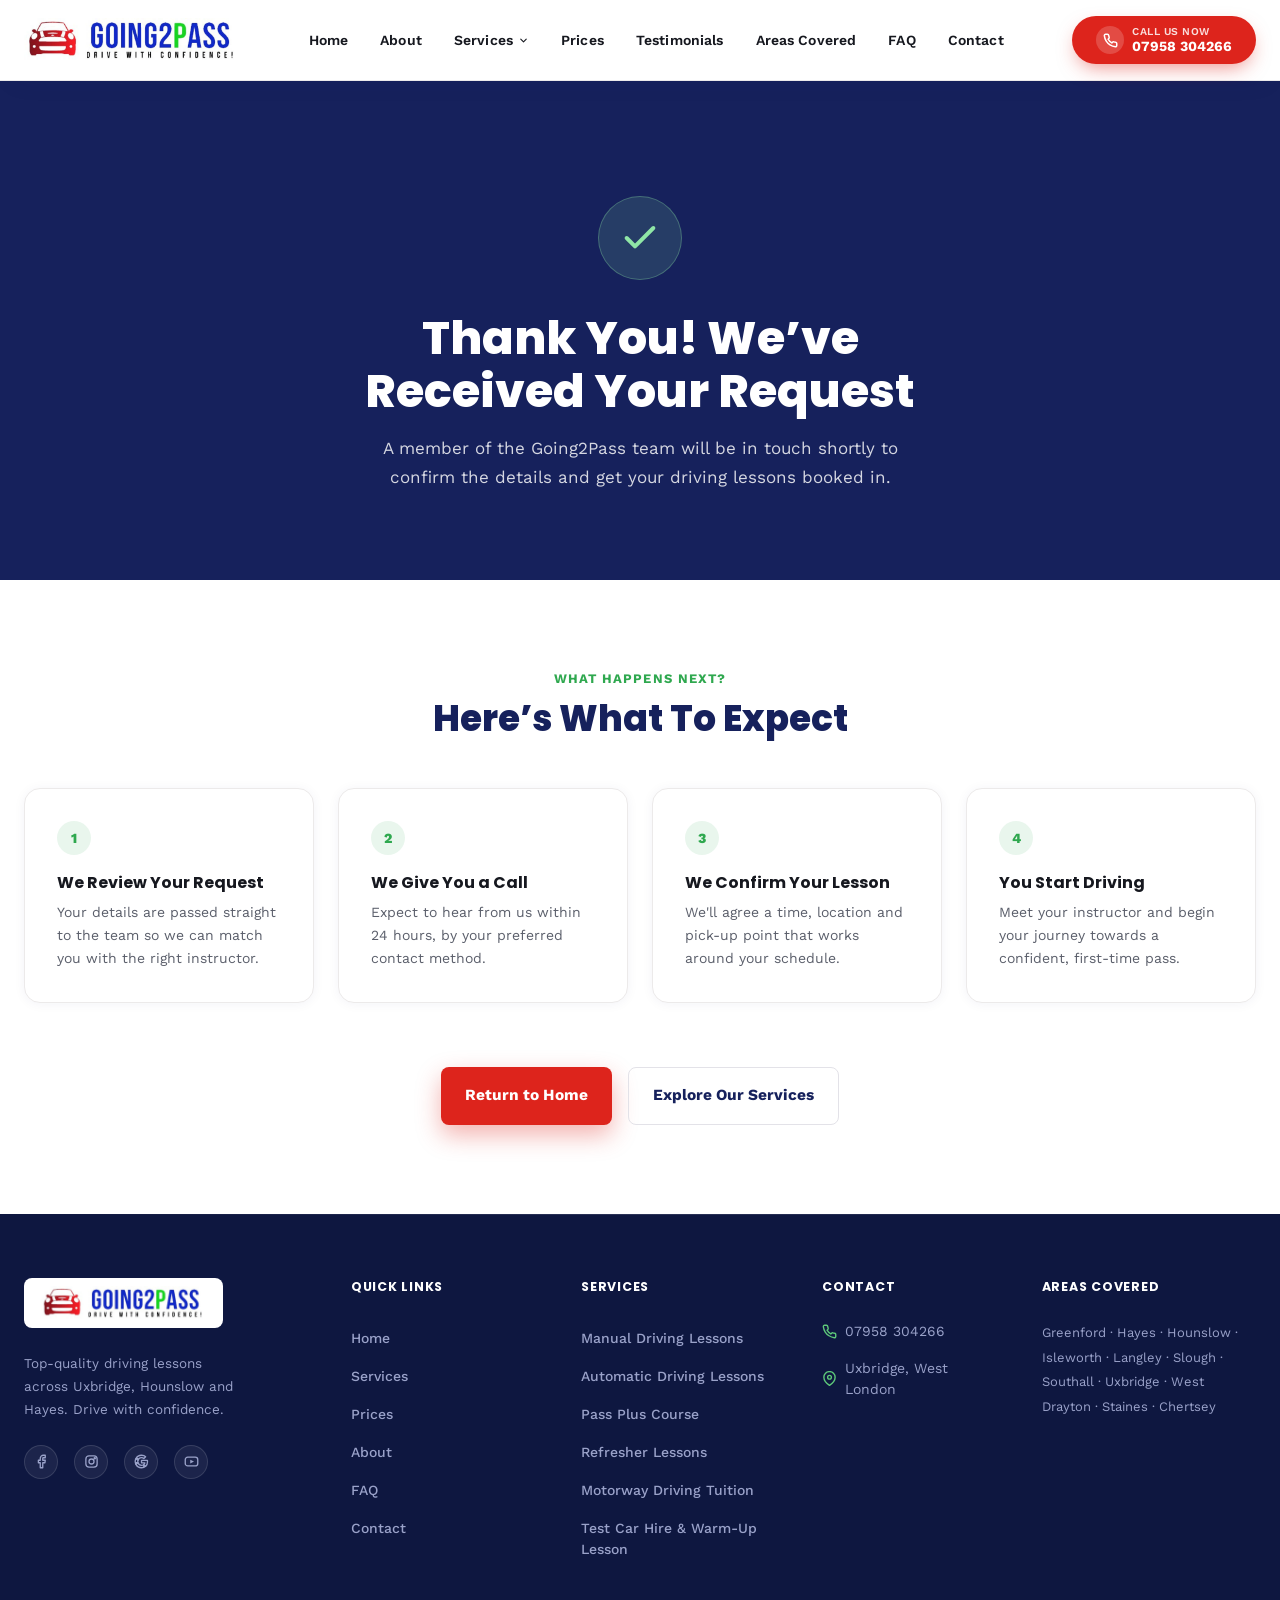
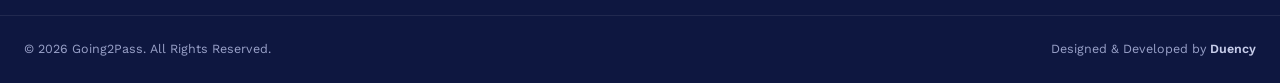
<file: thank-you.html>
<!DOCTYPE html>
<html lang="en">
<head>
<meta charset="utf-8">
<meta name="viewport" content="width=device-width, initial-scale=1">
<title>Thank You — Going2Pass Driving School</title>
<meta name="description" content="Thank you for contacting Going2Pass Driving School. We've received your request and will be in touch shortly.">
<link rel="preconnect" href="https://fonts.googleapis.com">
<link href="https://fonts.googleapis.com/css2?family=Poppins:wght@500;600;700;800&family=Work+Sans:wght@400;500;600;700&display=swap" rel="stylesheet">
<link rel="stylesheet" href="assets/css/main.css">
</head>
<body>

<!-- ============ NAV ============ -->
<header class="site-header">
  <div class="nav-bar container">
    <a href="index.html" class="nav-brand" aria-label="Going2Pass — home">
      <img class="nav-logo" src="assets/images/logo/logo.jpg" alt="Going2Pass">
    </a>
    <nav class="nav-links" aria-label="Primary">
      <a href="index.html#welcome">Home</a>
      <a href="about.html">About</a>
      <div class="nav-item">
        <a href="services.html" class="nav-item-trigger">
          Services
          <svg class="nav-chevron" width="11" height="11" viewBox="0 0 24 24" fill="none" stroke="currentColor" stroke-width="2.4" stroke-linecap="round" stroke-linejoin="round"><polyline points="6 9 12 15 18 9"/></svg>
        </a>
        <div class="nav-dropdown">
          <a href="manual-driving-lessons.html"><svg width="17" height="17" viewBox="0 0 24 24" fill="none" stroke="currentColor" stroke-width="2.1" stroke-linecap="round" stroke-linejoin="round"><circle cx="12" cy="12" r="8"/><path d="M12 4v4M12 16v4M4 12h4M16 12h4"/></svg>Manual Driving Lessons</a>
          <a href="automatic-driving-lessons.html"><svg width="17" height="17" viewBox="0 0 24 24" fill="none" stroke="currentColor" stroke-width="2.1" stroke-linecap="round" stroke-linejoin="round"><circle cx="12" cy="12" r="3"/><path d="M12 2v3M12 19v3M4.2 4.2l2.1 2.1M17.7 17.7l2.1 2.1M2 12h3M19 12h3M4.2 19.8l2.1-2.1M17.7 6.3l2.1-2.1"/></svg>Automatic Driving Lessons</a>
          <a href="pass-plus-course.html"><svg width="17" height="17" viewBox="0 0 24 24" fill="none" stroke="currentColor" stroke-width="2.1" stroke-linecap="round" stroke-linejoin="round"><path d="M9 11l3 3L22 4"/><path d="M21 12v7a2 2 0 0 1-2 2H5a2 2 0 0 1-2-2V5a2 2 0 0 1 2-2h11"/></svg>Pass Plus Course</a>
          <a href="refresher-lessons.html"><svg width="17" height="17" viewBox="0 0 24 24" fill="none" stroke="currentColor" stroke-width="2.1" stroke-linecap="round" stroke-linejoin="round"><path d="M3 12a9 9 0 1 0 3-6.7"/><polyline points="3 4 3 9 8 9"/></svg>Refresher Lessons</a>
          <a href="motorway-driving-tuition.html"><svg width="17" height="17" viewBox="0 0 24 24" fill="none" stroke="currentColor" stroke-width="2.1" stroke-linecap="round" stroke-linejoin="round"><path d="M4 19l4-14h8l4 14"/><line x1="7" y1="11" x2="17" y2="11"/></svg>Motorway Driving Tuition</a>
          <a href="test-car-hire-warm-up.html"><svg width="17" height="17" viewBox="0 0 24 24" fill="none" stroke="currentColor" stroke-width="2.1" stroke-linecap="round" stroke-linejoin="round"><path d="M5 17h14M5 17a2 2 0 1 0 0 4 2 2 0 0 0 0-4zm14 0a2 2 0 1 0 0 4 2 2 0 0 0 0-4zM5 17l1.5-6h11L19 17M6.5 11l2-5h7l2 5"/></svg>Test Car Hire &amp; Warm-Up Lesson</a>
        </div>
      </div>
      <a href="prices.html">Prices</a>
      <a href="testimonials.html">Testimonials</a>
      <a href="areas-covered.html">Areas Covered</a>
      <a href="faq.html">FAQ</a>
      <a href="contact.html">Contact</a>
    </nav>
    <a class="nav-call" href="tel:07958304266">
      <span class="nav-call-icon">
        <svg width="15" height="15" viewBox="0 0 24 24" fill="none" stroke="#fff" stroke-width="2.4" stroke-linecap="round" stroke-linejoin="round"><path d="M22 16.92v3a2 2 0 0 1-2.18 2 19.79 19.79 0 0 1-8.63-3.07 19.5 19.5 0 0 1-6-6 19.79 19.79 0 0 1-3.07-8.67A2 2 0 0 1 4.11 2h3a2 2 0 0 1 2 1.72c.127.96.362 1.903.7 2.81a2 2 0 0 1-.45 2.11L8.09 9.91a16 16 0 0 0 6 6l1.27-1.27a2 2 0 0 1 2.11-.45c.907.338 1.85.573 2.81.7A2 2 0 0 1 22 16.92z"/></svg>
      </span>
      <span class="nav-call-text">
        <small>Call us now</small>
        07958 304266
      </span>
    </a>
    <button class="nav-burger" type="button" aria-label="Toggle menu" aria-expanded="false">
      <svg width="24" height="24" viewBox="0 0 24 24" fill="none" stroke="#16215c" stroke-width="2.3" stroke-linecap="round"><line x1="3" y1="6" x2="21" y2="6"/><line x1="3" y1="12" x2="21" y2="12"/><line x1="3" y1="18" x2="21" y2="18"/></svg>
    </button>
  </div>
  <nav class="nav-mobile-menu" aria-label="Mobile">
    <a href="index.html#welcome">Home</a>
    <a href="about.html">About</a>
    <div class="nav-mobile-item">
      <div class="nav-mobile-row">
        <a href="services.html">Services</a>
        <button class="nav-mobile-toggle" type="button" aria-expanded="false" aria-label="Toggle Services submenu">
          <svg class="nav-chevron" width="13" height="13" viewBox="0 0 24 24" fill="none" stroke="currentColor" stroke-width="2.4" stroke-linecap="round" stroke-linejoin="round"><polyline points="6 9 12 15 18 9"/></svg>
        </button>
      </div>
      <div class="nav-mobile-submenu">
        <a href="manual-driving-lessons.html">Manual Driving Lessons</a>
        <a href="automatic-driving-lessons.html">Automatic Driving Lessons</a>
        <a href="pass-plus-course.html">Pass Plus Course</a>
        <a href="refresher-lessons.html">Refresher Lessons</a>
        <a href="motorway-driving-tuition.html">Motorway Driving Tuition</a>
        <a href="test-car-hire-warm-up.html">Test Car Hire &amp; Warm-Up Lesson</a>
      </div>
    </div>
    <a href="prices.html">Prices</a>
    <a href="testimonials.html">Testimonials</a>
    <a href="areas-covered.html">Areas Covered</a>
    <a href="faq.html">FAQ</a>
    <a href="contact.html">Contact</a>
    <a class="nav-mobile-call" href="tel:07958304266">
      <svg width="15" height="15" viewBox="0 0 24 24" fill="none" stroke="#fff" stroke-width="2.4" stroke-linecap="round" stroke-linejoin="round"><path d="M22 16.92v3a2 2 0 0 1-2.18 2 19.79 19.79 0 0 1-8.63-3.07 19.5 19.5 0 0 1-6-6 19.79 19.79 0 0 1-3.07-8.67A2 2 0 0 1 4.11 2h3a2 2 0 0 1 2 1.72c.127.96.362 1.903.7 2.81a2 2 0 0 1-.45 2.11L8.09 9.91a16 16 0 0 0 6 6l1.27-1.27a2 2 0 0 1 2.11-.45c.907.338 1.85.573 2.81.7A2 2 0 0 1 22 16.92z"/></svg>
      Call 07958 304266
    </a>
  </nav>
</header>

<!-- ============ THANK YOU HERO ============ -->
<section class="ty-hero">
  <div class="ty-icon-wrap">
    <svg width="40" height="40" viewBox="0 0 24 24" fill="none" stroke="#8fe6a6" stroke-width="2.4" stroke-linecap="round" stroke-linejoin="round"><polyline points="20 6 9 17 4 12"/></svg>
  </div>
  <h1 class="ty-title">Thank You! We&rsquo;ve Received Your Request</h1>
  <p class="ty-sub">A member of the Going2Pass team will be in touch shortly to confirm the details and get your driving lessons booked in.</p>
</section>

<!-- ============ WHAT HAPPENS NEXT ============ -->
<section class="section">
  <div class="section-intro">
    <div class="eyebrow eyebrow-green">WHAT HAPPENS NEXT?</div>
    <h2 class="section-title">Here&rsquo;s What To Expect</h2>
  </div>
  <div class="ty-next-grid">
    <div class="ty-next-card">
      <div class="ty-next-num">1</div>
      <h3 class="ty-next-title">We Review Your Request</h3>
      <p class="ty-next-desc">Your details are passed straight to the team so we can match you with the right instructor.</p>
    </div>
    <div class="ty-next-card">
      <div class="ty-next-num">2</div>
      <h3 class="ty-next-title">We Give You a Call</h3>
      <p class="ty-next-desc">Expect to hear from us within 24 hours, by your preferred contact method.</p>
    </div>
    <div class="ty-next-card">
      <div class="ty-next-num">3</div>
      <h3 class="ty-next-title">We Confirm Your Lesson</h3>
      <p class="ty-next-desc">We'll agree a time, location and pick-up point that works around your schedule.</p>
    </div>
    <div class="ty-next-card">
      <div class="ty-next-num">4</div>
      <h3 class="ty-next-title">You Start Driving</h3>
      <p class="ty-next-desc">Meet your instructor and begin your journey towards a confident, first-time pass.</p>
    </div>
  </div>
  <div class="ty-actions">
    <a class="btn btn-primary" href="index.html">Return to Home</a>
    <a class="btn btn-outline" href="services.html" style="color:var(--color-navy); border-color:var(--color-border-2);">Explore Our Services</a>
  </div>
</section>





<!-- ============ FOOTER ============ -->
<footer class="site-footer">
  <div class="footer-grid container">
    <div class="footer-col footer-col-brand">
      <div class="footer-logo-wrap"><img class="footer-logo" src="assets/images/logo/logo.jpg" alt="Going2Pass"></div>
      <p class="footer-desc">Top-quality driving lessons across Uxbridge, Hounslow and Hayes. Drive with confidence.</p>
      <div class="footer-social">
        <a href="#" aria-label="Going2Pass on Facebook"><svg width="15" height="15" viewBox="0 0 24 24" fill="none" stroke="currentColor" stroke-width="2.1" stroke-linecap="round" stroke-linejoin="round"><path d="M18 2h-3a5 5 0 0 0-5 5v3H7v4h3v8h4v-8h3.5l.5-4H14V7a1 1 0 0 1 1-1h3z"/></svg></a>
        <a href="#" aria-label="Going2Pass on Instagram"><svg width="15" height="15" viewBox="0 0 24 24" fill="none" stroke="currentColor" stroke-width="2.1" stroke-linecap="round" stroke-linejoin="round"><rect x="3" y="3" width="18" height="18" rx="5"/><circle cx="12" cy="12" r="4"/><circle cx="17.2" cy="6.8" r="1"/></svg></a>
        <a href="#" aria-label="Going2Pass Google Reviews"><svg width="15" height="15" viewBox="0 0 24 24" fill="none" stroke="currentColor" stroke-width="2.1" stroke-linecap="round" stroke-linejoin="round"><path d="M21.6 12.2c0-.7-.1-1.4-.2-2H12v3.9h5.4a4.6 4.6 0 0 1-2 3v2.5h3.2c1.9-1.7 3-4.3 3-7.4z"/><path d="M12 22c2.7 0 5-.9 6.6-2.4l-3.2-2.5c-.9.6-2 1-3.4 1-2.6 0-4.8-1.8-5.6-4.1H3.1v2.6A10 10 0 0 0 12 22z"/><path d="M6.4 14c-.2-.6-.3-1.3-.3-2s.1-1.4.3-2V7.4H3.1a10 10 0 0 0 0 9.2z"/><path d="M12 5.8c1.5 0 2.8.5 3.8 1.5l2.8-2.8C16.9 2.7 14.6 2 12 2A10 10 0 0 0 3.1 7.4l3.3 2.6C7.2 7.6 9.4 5.8 12 5.8z"/></svg></a>
        <a href="#" aria-label="Going2Pass on YouTube"><svg width="15" height="15" viewBox="0 0 24 24" fill="none" stroke="currentColor" stroke-width="2.1" stroke-linecap="round" stroke-linejoin="round"><rect x="2" y="5" width="20" height="14" rx="4"/><polygon points="10 9 16 12 10 15" fill="currentColor" stroke="none"/></svg></a>
      </div>
    </div>
    <div class="footer-col">
      <div class="footer-heading">Quick Links</div>
      <nav class="footer-links" aria-label="Footer">
        <a href="index.html#welcome"><span>Home</span></a>
        <a href="services.html"><span>Services</span></a>
        <a href="prices.html"><span>Prices</span></a>
        <a href="about.html"><span>About</span></a>
        <a href="faq.html"><span>FAQ</span></a>
        <a href="contact.html"><span>Contact</span></a>
      </nav>
    </div>
    <div class="footer-col">
      <div class="footer-heading">Services</div>
      <nav class="footer-links" aria-label="Footer services">
        <a href="manual-driving-lessons.html"><span>Manual Driving Lessons</span></a>
        <a href="automatic-driving-lessons.html"><span>Automatic Driving Lessons</span></a>
        <a href="pass-plus-course.html"><span>Pass Plus Course</span></a>
        <a href="refresher-lessons.html"><span>Refresher Lessons</span></a>
        <a href="motorway-driving-tuition.html"><span>Motorway Driving Tuition</span></a>
        <a href="test-car-hire-warm-up.html"><span>Test Car Hire &amp; Warm-Up Lesson</span></a>
      </nav>
    </div>
    <div class="footer-col">
      <div class="footer-heading">Contact</div>
      <div class="footer-contact">
        <a href="tel:07958304266">
          <svg width="15" height="15" viewBox="0 0 24 24" fill="none" stroke="currentColor" stroke-width="2.2" stroke-linecap="round" stroke-linejoin="round"><path d="M22 16.92v3a2 2 0 0 1-2.18 2 19.79 19.79 0 0 1-8.63-3.07 19.5 19.5 0 0 1-6-6 19.79 19.79 0 0 1-3.07-8.67A2 2 0 0 1 4.11 2h3a2 2 0 0 1 2 1.72c.127.96.362 1.903.7 2.81a2 2 0 0 1-.45 2.11L8.09 9.91a16 16 0 0 0 6 6l1.27-1.27a2 2 0 0 1 2.11-.45c.907.338 1.85.573 2.81.7A2 2 0 0 1 22 16.92z"/></svg>
          <span>07958 304266</span>
        </a>
        
        <div class="footer-location">
          <svg width="15" height="15" viewBox="0 0 24 24" fill="none" stroke="currentColor" stroke-width="2.2" stroke-linecap="round" stroke-linejoin="round"><path d="M21 10c0 7-9 13-9 13s-9-6-9-13a9 9 0 0 1 18 0z"/><circle cx="12" cy="10" r="3"/></svg>
          <span>Uxbridge, West London</span>
        </div>
      </div>
    </div>
     <div class="footer-col">
  <div class="footer-heading">Areas Covered</div>
  <p class="footer-areas-label">
    Greenford &middot; Hayes &middot; Hounslow &middot; Isleworth &middot;
    Langley &middot; Slough &middot; Southall &middot; Uxbridge &middot;
    West Drayton &middot; Staines &middot; Chertsey
  </p>
</div>
  </div>
  <div class="footer-bottom">
    <div class="footer-bottom-inner container">
      <p class="footer-copyright">&copy; 2026 Going2Pass. All Rights Reserved.</p>
      <p class="footer-credit">Designed &amp; Developed by <a href="#"><span>Duency</span></a></p>
    </div>
  </div>
</footer>

<script src="assets/js/constants.js"></script>
<script src="assets/js/utils.js"></script>
<script src="assets/js/navigation.js"></script>
<script src="assets/js/main.js"></script>
</body>
</html>
</file>
<file: assets/css/main.css>
/* ==========================================================================
   main.css — single entry point. Import order matters:
   variables -> base -> components -> utilities -> responsive (last, so
   breakpoint overrides always win the cascade).
   ========================================================================== */

@import url("variables.css");
@import url("base.css");

@import url("components/buttons.css");
@import url("components/navigation.css");
@import url("components/hero.css");
@import url("components/lead-form.css");
@import url("components/welcome.css");
@import url("components/services.css");
@import url("components/why-learn.css");
@import url("components/offers.css");
@import url("components/legacy-about.css");
@import url("components/why-choose-us.css");
@import url("components/locations.css");
@import url("components/testimonials.css");
@import url("components/pricing.css");
@import url("components/cta.css");
@import url("components/faq.css");
@import url("components/footer.css");
@import url("components/about.css");
@import url("components/student-gallery.css");
@import url("components/marquee-gallery.css");
@import url("components/area-cards.css");
@import url("components/contact.css");
@import url("components/testimonials-grid.css");
@import url("components/pricing-page.css");
@import url("components/service-image-cards.css");
@import url("components/student-photo-masonry.css");
@import url("components/thank-you.css");
@import url("components/service-about.css");

@import url("utilities.css");
@import url("responsive.css");
</file>
